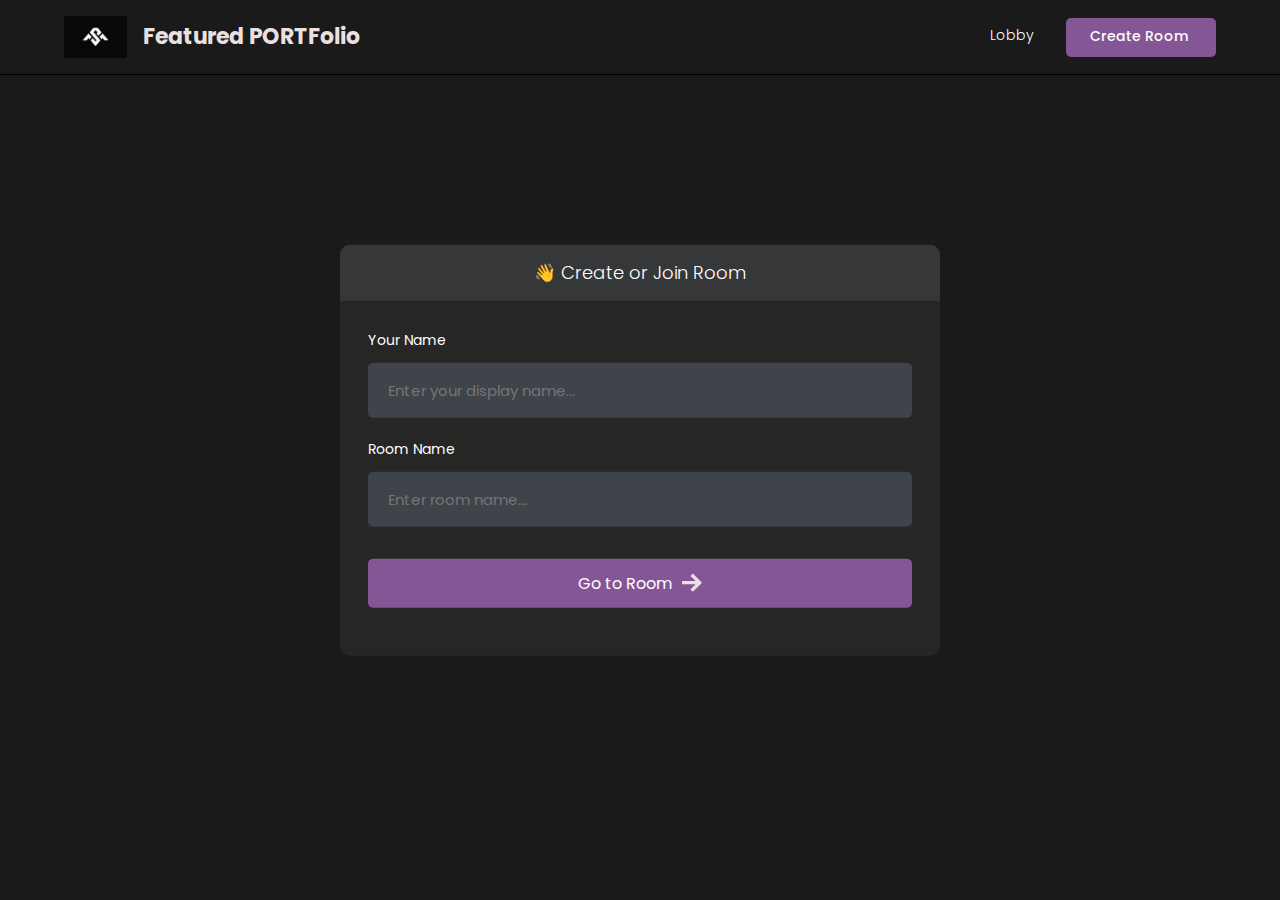
<file: Meet and Work/calling feature/lobby.html>
<!DOCTYPE html>
<html>
<head>
    <meta charset='utf-8'>
    <meta http-equiv='X-UA-Compatible' content='IE=edge'>
    <title>Room</title>
    <meta name='viewport' content='width=device-width, initial-scale=1'>
    <link rel='stylesheet' type='text/css' media='screen' href='styles/main.css'>
    <link rel='stylesheet' type='text/css' media='screen' href='styles/lobby.css'>
</head>
<body>

    <header id="nav">
       <div class="nav--list">
            <a href="lobby.html">
                <h3 id="logo">
                    <img src="./images/logo3.jpg" alt="Site Logo">
                    <span>Featured PORTFolio</span>
                </h3>
            </a>
       </div>

        <div id="nav__links">
            <a class="nav__link" href="/">
                Lobby
                <svg xmlns="http://www.w3.org/2000/svg" width="24" height="24" fill="#ede0e0" viewBox="0 0 24 24"><path d="M20 7.093v-5.093h-3v2.093l3 3zm4 5.907l-12-12-12 12h3v10h7v-5h4v5h7v-10h3zm-5 8h-3v-5h-8v5h-3v-10.26l7-6.912 7 6.99v10.182z"/></svg>
            </a>
            <a class="nav__link" id="create__room__btn" href="lobby.html">
                Create Room
               <svg xmlns="http://www.w3.org/2000/svg" width="24" height="24" fill="#ede0e0" viewBox="0 0 24 24"><path d="M12 0c-6.627 0-12 5.373-12 12s5.373 12 12 12 12-5.373 12-12-5.373-12-12-12zm6 13h-5v5h-2v-5h-5v-2h5v-5h2v5h5v2z"/></svg>
            </a>
        </div>
    </header>

    <main id="room__lobby__container">
        
        <div id="form__container">
             <div id="form__container__header">
                 <p>👋 Create or Join Room</p>
             </div>
 
 
            <form id="lobby__form">
 
                 <div class="form__field__wrapper">
                     <label>Your Name</label>
                     <input type="text" name="name" required placeholder="Enter your display name..." />
                 </div>
 
                 <div class="form__field__wrapper">
                     <label>Room Name</label>
                     <input type="text" name="room"  placeholder="Enter room name..." />
                 </div>
 
                 <div class="form__field__wrapper">
                     <button type="submit">Go to Room 
                         <svg xmlns="http://www.w3.org/2000/svg" width="24" height="24" viewBox="0 0 24 24"><path d="M13.025 1l-2.847 2.828 6.176 6.176h-16.354v3.992h16.354l-6.176 6.176 2.847 2.828 10.975-11z"/></svg>
                    </button>
                 </div>
            </form>
        </div>
     </main>
    
</body>
<script type="text/javascript" src="js/lobby.js"></script>
</html>
</file>
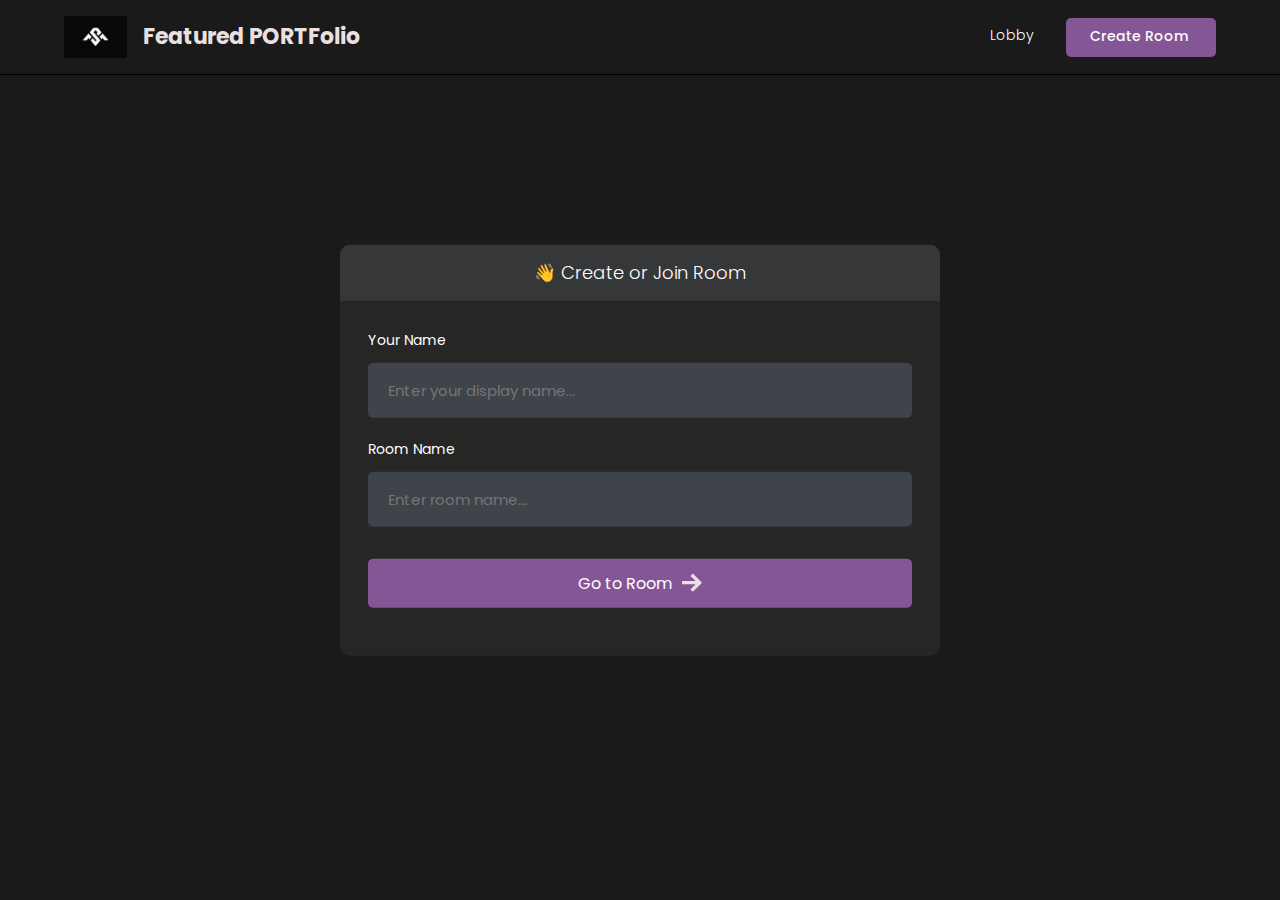
<file: Meet and Work/calling feature/room.html>
<!DOCTYPE html>
<html>
<head>
    <meta charset='utf-8'>
    <meta http-equiv='X-UA-Compatible' content='IE=edge'>
    <title>Room</title>
    <meta name='viewport' content='width=device-width, initial-scale=1'>
    <link rel='stylesheet' type='text/css' media='screen' href='styles/main.css'>

    <link rel='stylesheet' type='text/css' media='screen' href='styles/room.css'>
</head>
<body>

    <header id="nav">
       <div class="nav--list">
            <button id="members__button">
               <svg width="24" height="24" xmlns="http://www.w3.org/2000/svg" fill-rule="evenodd" clip-rule="evenodd"><path d="M24 18v1h-24v-1h24zm0-6v1h-24v-1h24zm0-6v1h-24v-1h24z" fill="#ede0e0"><path d="M24 19h-24v-1h24v1zm0-6h-24v-1h24v1zm0-6h-24v-1h24v1z"/></svg>
            </button>
            <a href="lobby.html"/>
                <h3 id="logo">
                    <img src="./images/logo3.jpg" alt="Site Logo">
                    <span>Featured PORTFolio</span>
                </h3>
            </a>
       </div>

        <div id="nav__links">
            <button id="chat__button"><svg width="24" height="24" xmlns="http://www.w3.org/2000/svg" fill-rule="evenodd" fill="#ede0e0" clip-rule="evenodd"><path d="M24 20h-3v4l-5.333-4h-7.667v-4h2v2h6.333l2.667 2v-2h3v-8.001h-2v-2h4v12.001zm-15.667-6l-5.333 4v-4h-3v-14.001l18 .001v14h-9.667zm-6.333-2h3v2l2.667-2h8.333v-10l-14-.001v10.001z"/></svg></button>
            <!-- <a class="nav__link" href="/">
                Lobby
                <svg xmlns="http://www.w3.org/2000/svg" width="24" height="24" fill="#ede0e0" viewBox="0 0 24 24"><path d="M20 7.093v-5.093h-3v2.093l3 3zm4 5.907l-12-12-12 12h3v10h7v-5h4v5h7v-10h3zm-5 8h-3v-5h-8v5h-3v-10.26l7-6.912 7 6.99v10.182z"/></svg>
            </a> -->
            <a class="nav__link" id="create__room__btn" href="lobby.html">
                Create Room
               <svg xmlns="http://www.w3.org/2000/svg" width="24" height="24" fill="#ede0e0" viewBox="0 0 24 24"><path d="M12 0c-6.627 0-12 5.373-12 12s5.373 12 12 12 12-5.373 12-12-5.373-12-12-12zm6 13h-5v5h-2v-5h-5v-2h5v-5h2v5h5v2z"/></svg>
            </a>
        </div>
    </header>

    <main class="container">
        <div id="room__container">

            <section id="members__container">

            <div id="members__header">
                <p>Participants</p>
                <strong id="members__count">0</strong>
            </div>

            <div id="member__list">
            </div>

            </section>

            <section id="stream__container">

                <div id="stream__box"></div>

                <div id="streams__container"></div>

                <div class="stream__actions">
                    <button id="camera-btn" class="active">
                        <svg xmlns="http://www.w3.org/2000/svg" width="24" height="24" viewBox="0 0 24 24"><path d="M5 4h-3v-1h3v1zm10.93 0l.812 1.219c.743 1.115 1.987 1.781 3.328 1.781h1.93v13h-20v-13h3.93c1.341 0 2.585-.666 3.328-1.781l.812-1.219h5.86zm1.07-2h-8l-1.406 2.109c-.371.557-.995.891-1.664.891h-5.93v17h24v-17h-3.93c-.669 0-1.293-.334-1.664-.891l-1.406-2.109zm-11 8c0-.552-.447-1-1-1s-1 .448-1 1 .447 1 1 1 1-.448 1-1zm7 0c1.654 0 3 1.346 3 3s-1.346 3-3 3-3-1.346-3-3 1.346-3 3-3zm0-2c-2.761 0-5 2.239-5 5s2.239 5 5 5 5-2.239 5-5-2.239-5-5-5z"/></svg>
                    </button>
                    <button id="mic-btn" class="active">
                        <svg xmlns="http://www.w3.org/2000/svg" width="24" height="24" viewBox="0 0 24 24"><path d="M12 2c1.103 0 2 .897 2 2v7c0 1.103-.897 2-2 2s-2-.897-2-2v-7c0-1.103.897-2 2-2zm0-2c-2.209 0-4 1.791-4 4v7c0 2.209 1.791 4 4 4s4-1.791 4-4v-7c0-2.209-1.791-4-4-4zm8 9v2c0 4.418-3.582 8-8 8s-8-3.582-8-8v-2h2v2c0 3.309 2.691 6 6 6s6-2.691 6-6v-2h2zm-7 13v-2h-2v2h-4v2h10v-2h-4z"/></svg>
                    </button>
                    <button id="screen-btn">
                        <svg xmlns="http://www.w3.org/2000/svg" width="24" height="24" viewBox="0 0 24 24"><path d="M0 1v17h24v-17h-24zm22 15h-20v-13h20v13zm-6.599 4l2.599 3h-12l2.599-3h6.802z"/></svg>
                    </button>
                    <button id="leave-btn" style="background-color: #FF5050;">
                        <svg xmlns="http://www.w3.org/2000/svg" width="24" height="24" viewBox="0 0 24 24"><path d="M16 10v-5l8 7-8 7v-5h-8v-4h8zm-16-8v20h14v-2h-12v-16h12v-2h-14z"/></svg>
                    </button>
                </div>

                <button id="join-btn">Join Stream</button>
            </section>

            <section id="messages__container">

                <div id="messages"></div>

                <form id="message__form">
                    <input type="text" name="message" placeholder="Send a message...." />
                </form>

            </section>
        </div>
    </main>
    
</body>
<script type="text/javascript" src="js/AgoraRTC_N-4.11.0.js"></script>
<script type="text/javascript" src="js/agora-rtm-sdk-1.4.4.js"></script>
<script type="text/javascript" src="js/room.js"></script>
<script type="text/javascript" src="js/room_rtm.js"></script>
<script type="text/javascript" src="js/room_rtc.js"></script>
</html>
</file>
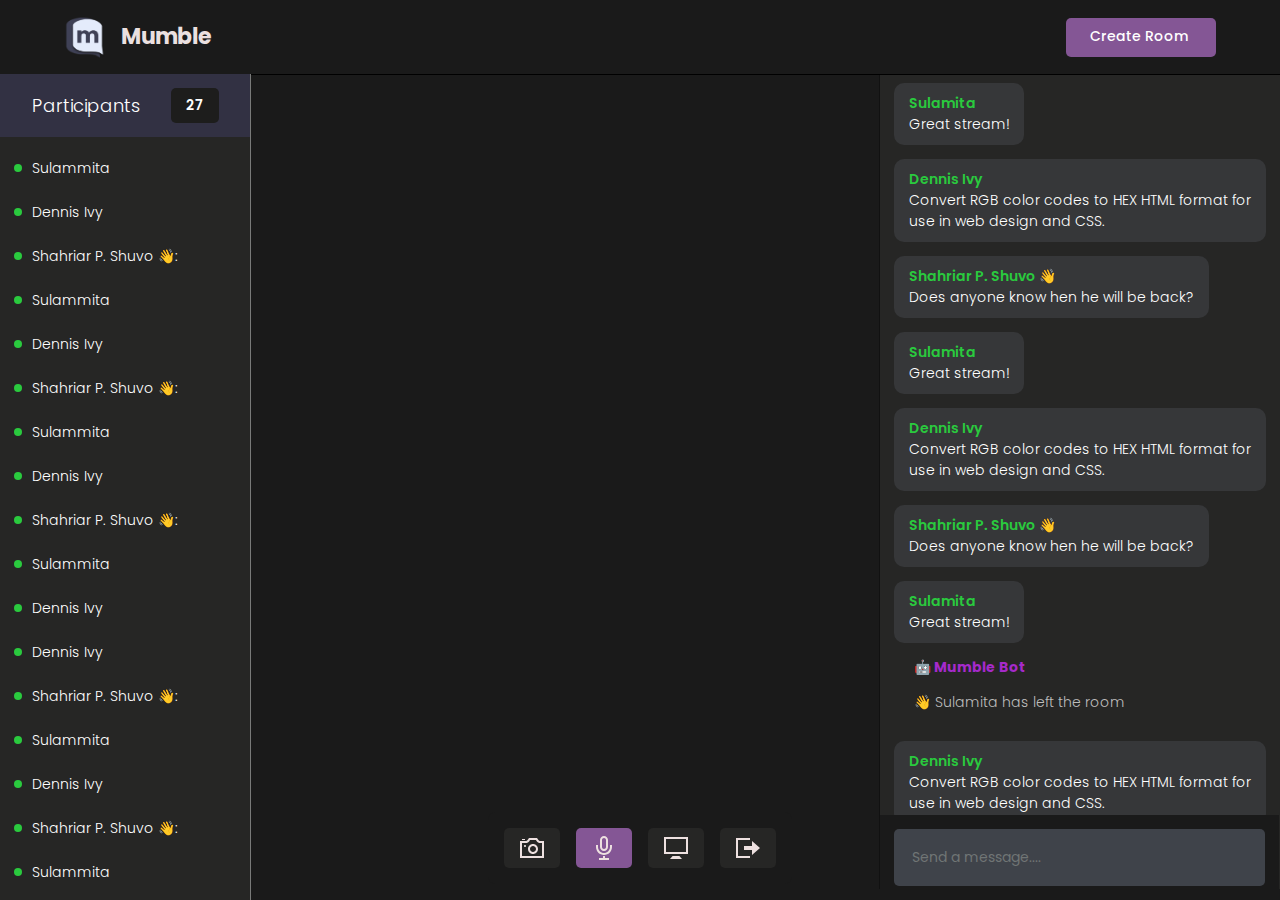
<file: Meet and Work/calling feature/Starter Template/room.html>
<!DOCTYPE html>
<html>
<head>
    <meta charset='utf-8'>
    <meta http-equiv='X-UA-Compatible' content='IE=edge'>
    <title>Room</title>
    <meta name='viewport' content='width=device-width, initial-scale=1'>
    <link rel='stylesheet' type='text/css' media='screen' href='styles/main.css'>

    <link rel='stylesheet' type='text/css' media='screen' href='styles/room.css'>
</head>
<body>

    <header id="nav">
       <div class="nav--list">
            <button id="members__button">
               <svg width="24" height="24" xmlns="http://www.w3.org/2000/svg" fill-rule="evenodd" clip-rule="evenodd"><path d="M24 18v1h-24v-1h24zm0-6v1h-24v-1h24zm0-6v1h-24v-1h24z" fill="#ede0e0"><path d="M24 19h-24v-1h24v1zm0-6h-24v-1h24v1zm0-6h-24v-1h24v1z"/></svg>
            </button>
            <a href="lobby.html"/>
                <h3 id="logo">
                    <img src="./images/logo.png" alt="Site Logo">
                    <span>Mumble</span>
                </h3>
            </a>
       </div>

        <div id="nav__links">
            <button id="chat__button"><svg width="24" height="24" xmlns="http://www.w3.org/2000/svg" fill-rule="evenodd" fill="#ede0e0" clip-rule="evenodd"><path d="M24 20h-3v4l-5.333-4h-7.667v-4h2v2h6.333l2.667 2v-2h3v-8.001h-2v-2h4v12.001zm-15.667-6l-5.333 4v-4h-3v-14.001l18 .001v14h-9.667zm-6.333-2h3v2l2.667-2h8.333v-10l-14-.001v10.001z"/></svg></button>
            <!-- <a class="nav__link" href="/">
                Lobby
                <svg xmlns="http://www.w3.org/2000/svg" width="24" height="24" fill="#ede0e0" viewBox="0 0 24 24"><path d="M20 7.093v-5.093h-3v2.093l3 3zm4 5.907l-12-12-12 12h3v10h7v-5h4v5h7v-10h3zm-5 8h-3v-5h-8v5h-3v-10.26l7-6.912 7 6.99v10.182z"/></svg>
            </a> -->
            <a class="nav__link" id="create__room__btn" href="lobby.html">
                Create Room
               <svg xmlns="http://www.w3.org/2000/svg" width="24" height="24" fill="#ede0e0" viewBox="0 0 24 24"><path d="M12 0c-6.627 0-12 5.373-12 12s5.373 12 12 12 12-5.373 12-12-5.373-12-12-12zm6 13h-5v5h-2v-5h-5v-2h5v-5h2v5h5v2z"/></svg>
            </a>
        </div>
    </header>

    <main class="container">
        <div id="room__container">
            <section id="members__container">

            <div id="members__header">
                <p>Participants</p>
                <strong id="members__count">27</strong>
            </div>

            <div id="member__list">
                <div class="member__wrapper" id="member__1__wrapper">
                    <span class="green__icon"></span>
                    <p class="member_name">Sulammita</p>
                </div>

                <div class="member__wrapper" id="member__2__wrapper">
                    <span class="green__icon"></span>
                    <p class="member_name">Dennis Ivy</p>
                </div>

                <div class="member__wrapper" id="member__2__wrapper">
                    <span class="green__icon"></span>
                    <p class="member_name">Shahriar P. Shuvo 👋:</p>
                </div>

                <div class="member__wrapper" id="member__1__wrapper">
                    <span class="green__icon"></span>
                    <p class="member_name">Sulammita</p>
                </div>

                <div class="member__wrapper" id="member__2__wrapper">
                    <span class="green__icon"></span>
                    <p class="member_name">Dennis Ivy</p>
                </div>

                <div class="member__wrapper" id="member__2__wrapper">
                    <span class="green__icon"></span>
                    <p class="member_name">Shahriar P. Shuvo 👋:</p>
                </div>

                <div class="member__wrapper" id="member__1__wrapper">
                    <span class="green__icon"></span>
                    <p class="member_name">Sulammita</p>
                </div>

                <div class="member__wrapper" id="member__2__wrapper">
                    <span class="green__icon"></span>
                    <p class="member_name">Dennis Ivy</p>
                </div>

                <div class="member__wrapper" id="member__2__wrapper">
                    <span class="green__icon"></span>
                    <p class="member_name">Shahriar P. Shuvo 👋:</p>
                </div>

                <div class="member__wrapper" id="member__1__wrapper">
                    <span class="green__icon"></span>
                    <p class="member_name">Sulammita</p>
                </div>

                <div class="member__wrapper" id="member__2__wrapper">
                    <span class="green__icon"></span>
                    <p class="member_name">Dennis Ivy</p>
                </div>
                <div class="member__wrapper" id="member__2__wrapper">
                    <span class="green__icon"></span>
                    <p class="member_name">Dennis Ivy</p>
                </div>

                <div class="member__wrapper" id="member__2__wrapper">
                    <span class="green__icon"></span>
                    <p class="member_name">Shahriar P. Shuvo 👋:</p>
                </div>

                <div class="member__wrapper" id="member__1__wrapper">
                    <span class="green__icon"></span>
                    <p class="member_name">Sulammita</p>
                </div>

                <div class="member__wrapper" id="member__2__wrapper">
                    <span class="green__icon"></span>
                    <p class="member_name">Dennis Ivy</p>
                </div>

                <div class="member__wrapper" id="member__2__wrapper">
                    <span class="green__icon"></span>
                    <p class="member_name">Shahriar P. Shuvo 👋:</p>
                </div>

                <div class="member__wrapper" id="member__1__wrapper">
                    <span class="green__icon"></span>
                    <p class="member_name">Sulammita</p>
                </div>

                <div class="member__wrapper" id="member__2__wrapper">
                    <span class="green__icon"></span>
                    <p class="member_name">Dennis Ivy</p>
                </div>

                <div class="member__wrapper" id="member__2__wrapper">
                    <span class="green__icon"></span>
                    <p class="member_name">Shahriar P. Shuvo 👋:</p>
                </div>

                <div class="member__wrapper" id="member__1__wrapper">
                    <span class="green__icon"></span>
                    <p class="member_name">Sulammita</p>
                </div>

                <div class="member__wrapper" id="member__2__wrapper">
                    <span class="green__icon"></span>
                    <p class="member_name">Dennis Ivy</p>
                </div>
                <div class="member__wrapper" id="member__2__wrapper">
                    <span class="green__icon"></span>
                    <p class="member_name">Dennis Ivy</p>
                </div>
            </div>

            </section>
            <section id="stream__container">
                <div class="stream__actions">
                    <button>
                        <svg xmlns="http://www.w3.org/2000/svg" width="24" height="24" viewBox="0 0 24 24"><path d="M5 4h-3v-1h3v1zm10.93 0l.812 1.219c.743 1.115 1.987 1.781 3.328 1.781h1.93v13h-20v-13h3.93c1.341 0 2.585-.666 3.328-1.781l.812-1.219h5.86zm1.07-2h-8l-1.406 2.109c-.371.557-.995.891-1.664.891h-5.93v17h24v-17h-3.93c-.669 0-1.293-.334-1.664-.891l-1.406-2.109zm-11 8c0-.552-.447-1-1-1s-1 .448-1 1 .447 1 1 1 1-.448 1-1zm7 0c1.654 0 3 1.346 3 3s-1.346 3-3 3-3-1.346-3-3 1.346-3 3-3zm0-2c-2.761 0-5 2.239-5 5s2.239 5 5 5 5-2.239 5-5-2.239-5-5-5z"/></svg>
                    </button>
                    <button class="active">
                        <svg xmlns="http://www.w3.org/2000/svg" width="24" height="24" viewBox="0 0 24 24"><path d="M12 2c1.103 0 2 .897 2 2v7c0 1.103-.897 2-2 2s-2-.897-2-2v-7c0-1.103.897-2 2-2zm0-2c-2.209 0-4 1.791-4 4v7c0 2.209 1.791 4 4 4s4-1.791 4-4v-7c0-2.209-1.791-4-4-4zm8 9v2c0 4.418-3.582 8-8 8s-8-3.582-8-8v-2h2v2c0 3.309 2.691 6 6 6s6-2.691 6-6v-2h2zm-7 13v-2h-2v2h-4v2h10v-2h-4z"/></svg>
                    </button>
                    <button>
                        <svg xmlns="http://www.w3.org/2000/svg" width="24" height="24" viewBox="0 0 24 24"><path d="M0 1v17h24v-17h-24zm22 15h-20v-13h20v13zm-6.599 4l2.599 3h-12l2.599-3h6.802z"/></svg>
                    </button>
                    <button>
                        <svg xmlns="http://www.w3.org/2000/svg" width="24" height="24" viewBox="0 0 24 24"><path d="M16 10v-5l8 7-8 7v-5h-8v-4h8zm-16-8v20h14v-2h-12v-16h12v-2h-14z"/></svg>
                    </button>
                </div>
            </section>

            <section id="messages__container">

                <div id="messages">
                    <div class="message__wrapper">
                        <div class="message__body__bot">
                            <strong class="message__author__bot">🤖 Mumble Bot</strong>
                            <p class="message__text__bot">Welcome to the room, Don't be shy, say hello!</p>
                        </div>
                    </div>

                    <div class="message__wrapper">
                        <div class="message__body__bot">
                            <strong class="message__author__bot">🤖 Mumble Bot</strong>
                            <p class="message__text__bot">Dennis Ivy just entered the room!</p>
                        </div>
                    </div>

                    <div class="message__wrapper">
                        <div class="message__body">
                            <strong class="message__author">Dennis Ivy</strong>
                            <p class="message__text">Does anyone know hen he will be back?</p>
                        </div>
                    </div>

                    <div class="message__wrapper">
                        <div class="message__body__bot">
                            <strong class="message__author__bot">🤖 Mumble Bot</strong>
                            <p class="message__text__bot">Sulamita  just entered the room!</p>
                        </div>
                    </div>

                    <div class="message__wrapper">
                        <div class="message__body__bot">
                            <strong class="message__author__bot">🤖 Mumble Bot</strong>
                            <p class="message__text__bot">Shahriar P. Shuvo  just entered the room!</p>
                        </div>
                    </div>

                    <div class="message__wrapper">
                        
                        <div class="message__body">
                            <strong class="message__author">Sulamita</strong>  
                            <p class="message__text"> Great stream!</p>
                        </div>
                    </div>

                    <div class="message__wrapper">
                        
                        <div class="message__body">
                            <strong class="message__author">Dennis Ivy</strong>  
                            <p class="message__text"> Convert RGB color 
                                codes to HEX HTML format for use 
                                in web design and CSS.</p>
                        </div>
                    </div>

                    <div class="message__wrapper">
                        
                        <div class="message__body">
                            <strong class="message__author">Shahriar P. Shuvo 👋</strong>  
                            <p class="message__text">Does 
                                anyone know hen he will be 
                                back?</p>
                        </div>
                    </div>
                    <div class="message__wrapper">
                         
                        <div class="message__body">
                            <strong class="message__author">Sulamita</strong> 
                            <p class="message__text">Great stream!</p>
                        </div>
                    </div>

                    <div class="message__wrapper">
                        
                        <div class="message__body">
                            <strong class="message__author">Dennis Ivy</strong>   
                            <p class="message__text">Convert RGB color 
                                codes to HEX HTML format for use 
                                in web design and CSS.</p>
                        </div>
                    </div>

                    <div class="message__wrapper">        
                        <div class="message__body">
                            <strong class="message__author">Shahriar P. Shuvo 👋</strong>
                            <p class="message__text">Does 
                                anyone know hen he will be 
                                back?</p>
                        </div>
                    </div>

                    <div class="message__wrapper">
                        <div class="message__body">
                            <strong class="message__author">Sulamita</strong>
                            <p class="message__text">Great stream!</p>
                        </div>
                    </div>

                    <div class="message__wrapper">
                        <div class="message__body__bot">
                            <strong class="message__author__bot">🤖 Mumble Bot</strong>
                            <p class="message__text__bot">👋 Sulamita  has left the room</p>
                        </div>
                    </div>

                    <div class="message__wrapper">
                        
                        <div class="message__body">
                            <strong class="message__author">Dennis Ivy</strong>
                            <p class="message__text">Convert RGB color 
                                codes to HEX HTML format for use 
                                in web design and CSS.</p>
                        </div>
                    </div>

                    <div class="message__wrapper">
                        <div class="message__body">
                            <strong class="message__author">Shahriar P. Shuvo 👋</strong>
                            <p class="message__text">Does 
                                anyone know hen he will be 
                                back?</p>
                        </div>
                    </div>
                </div>

                <form id="message__form">
                    <input type="text" name="message" placeholder="Send a message...." />
                </form>

            </section>
        </div>
    </main>
    
</body>
<script type="text/javascript" src="js/room.js"></script>
</html>
</file>
<file: Meet and Work/calling feature/styles/main.css>
@import url('https://fonts.googleapis.com/css2?family=Poppins:wght@400;500;600;700;800&display=swap');

* {
  font-family: 'Poppins', sans-serif;
}

/* width */
::-webkit-scrollbar {
  width: 7px;
}

/* Track */
::-webkit-scrollbar-track {
  box-shadow: inset 0 0 5px grey;
  border-radius: 10px;
}

/* Handle */
::-webkit-scrollbar-thumb {
  background: #797a79;
  border-radius: 10px;
}

/* Handle on hover */
::-webkit-scrollbar-thumb:hover {
  background: #845695;
}

body {
  background-color: #1a1a1a;
  color: #fff;

  font-size: 14px;
  padding: 0;
  margin: 0;
  box-sizing: border-box;
}

p,
a {
  font-weight: 300;
}

.avatar__md {
  height: 40px;
  width: 40px;
  object-fit: cover;
  border-radius: 50%;
}

.avatar__sm {
  height: 30px;
  width: 30px;
  object-fit: cover;
  border-radius: 50%;
}

#nav {
  position: fixed;
  top: 0;
  width: 100%;
  box-sizing: border-box;
  display: flex;
  justify-content: space-between;
  align-items: center;
  border-bottom: 1px solid #000000;
  background-color: #1a1a1a;
  text-decoration: none;
  padding: 16px 5%;
  z-index: 999;
}

#logo {
  display: flex;
  align-items: center;
  gap: 16px;
  font-size: 22px;
  font-weight: 700;
  line-height: 0;
  margin: 0;
  color: #ebe0e0;
}

@media (max-width: 640px) {
  #logo span {
    display: none;
  }
}

#logo img {
  height: 42px;
}

#nav a {
  text-decoration: none;
}

#nav__links {
  display: flex;
  align-items: center;
  column-gap: 2em;
}

.nav__link {
  color: #fff;
  text-decoration: none;
  transition: 1s;
  border-bottom: 2px solid transparent;
  transition: all 0.3s ease-in-out;
  padding-bottom: 1px;
}

@media (max-width: 520px) {
  #nav__links {
    column-gap: 3em;
  }
}

.nav__link:hover {
  color: rgb(230, 228, 228);
  text-decoration: none;
  border-color: #845695;
}

#create__room__btn {
  display: block;
  background-color: #845695;
  padding: 8px 24px;
  font-size: 14px;
  font-weight: 500;
  border-radius: 5px;
}

#create__room__btn:hover {
  background-color: #845695;
}

.nav--list {
  display: flex;
  gap: 1rem;
  align-items: center;
}

#members__button,
#chat__button {
  display: none;
  cursor: pointer;
  background: transparent;
  border: none;
}

#members__button:hover svg > path,
#chat__button:hover svg,
.nav__link:hover svg {
  fill: #845695;
}

.nav__link svg {
  width: 0;
  height: 0;
}

@media (max-width: 640px) {
  #members__button {
    display: block;
  }

  .nav__link svg {
    width: 1.5rem;
    height: 1.5rem;
  }
  .nav__link,
  #create__room__btn {
    font-size: 0;
    border: none;
  }

  #create__room__btn {
    padding: 0;
    background-color: transparent;
    border-radius: 50%;
  }

  #create__room__btn:hover {
    background-color: transparent;
  }
}
</file>
<file: Meet and Work/calling feature/styles/lobby.css>
#form__container {
  width: 90%;
  max-width: 600px;
  border-radius: 10px;
  background-color: #262625;
  position: fixed;
  top: 50%;
  left: 50%;
  transform: translate(-50%, -50%);
}

#lobby__form {
  padding: 2em;
}

#form__container__header {
  border-radius: 10px 10px 0 0;
  padding: 10px;
  text-align: center;
  background-color: #363739;
  margin: 0;
  font-size: 18px;
  font-size: 300;
  line-height: 0;
}

.form__field__wrapper {
  width: 100%;
  box-sizing: border-box;
  margin-bottom: 20px;
}

.form__field__wrapper label {
  font-size: 14px;
  line-height: 1.7em;
  margin-bottom: 10px;
  display: block;
}

.form__field__wrapper input {
  box-sizing: border-box;
  color: #fff;
  width: 100%;
  margin: 0;
  border: none;
  border-radius: 5px;
  padding: 16px 20px;
  font-size: 15px;
  background-color: #3f434a;
}

.form__field__wrapper button[type='submit'] {
  margin-top: 32px;
  cursor: pointer;
  background-color: #845695;
  border: none;
  color: #fff;
  font-size: 16px;
  width: 100%;
  display: flex;
  align-items: center;
  justify-content: center;
  padding: 12px;
  border-radius: 5px;
  gap: 10px;
}

.form__field__wrapper button[type='submit'] svg {
  fill: #ede0e0;
  width: 20px;
}

#avatar__selection {
  margin-reight: 10px;
  display: flex;
  gap: 1em;
}

.avatar__option {
  height: 50px;
  width: 50px;
  border-radius: 50%;
  cursor: pointer;
  transition: 0.3s;
  border: 2px solid #797a79;
}

.avatar__option__selected {
  border: 3px solid #845695;
}
</file>
<file: Meet and Work/calling feature/styles/room.css>
.container {
  margin-top: 74px;
  height: clac(100vh - 74px);
  width: 100%;
  position: relative;
}

#room__container {
  position: relative;
  display: flex;
  gap: 3rem;
}

#members__container {
  background-color: #262625;
  border-right: 1px solid #797a79;
  overflow-y: auto;
  width: 90%;
  max-width: 250px;
  position: fixed;
  height: 100%;
  z-index: 999;
}

#members__count {
  background-color: #1d1d1c;
  padding: 7px 15px;
  font-size: 14px;
  font-weight: 600;
  border-radius: 5px;
}

#members__header {
  display: flex;
  justify-content: space-around;
  align-items: center;
  padding: 0 1rem;
  position: fixed;
  font-size: 18px;
  background-color: #323143;
  width: 218px;
}

#member__list {
  display: flex;
  flex-direction: column;
  gap: 1rem;
  padding-top: 5rem;
  padding-bottom: 6.5rem;
}

.members__list::-webkit-scrollbar {
  height: 14px;
}

.member__wrapper {
  display: flex;
  align-items: center;
  column-gap: 10px;
  padding-left: 1em;
}

.green__icon {
  display: block;
  height: 8px;
  width: 8px;
  border-radius: 50%;
  background-color: #2aca3e;
}

.member_name{
  font-size: 14px;
  line-height: 0;
}

#messages__container {
  height: calc(100vh - 85px);
  background-color: #262625;
  right: 0;
  position: absolute;
  width: 100%;
  max-width: 25rem;
  overflow-y: auto;
  border-left: 1px solid #111;
}

#messages {
  width: 100%;
  height: 100%;
  overflow-y: auto;
}

.message__wrapper:last-child {
  margin-bottom: 6.5rem;
}

.message__wrapper {
  display: flex;
  gap: 10px;
  margin: 1em;
}

.message__body {
  background-color: #363739;
  border-radius: 10px;
  padding: 10px 15px;
  width: fit-content;
  max-width: 900px;
}

.message__body strong {
  font-weight: 600;
  color: #ede0e0;
}

.message__body__bot{
  padding: 0 20px;
  max-width: 900px;
  color: #bdbdbd;
}


.message__author {
  margin-right: 10px;
  color: #2aca3e!important;

}

.message__author__bot {
  margin-right: 10px;
  color: #a52aca!important;

}

.message__text {
  margin: 0;
}

#message__form {
  width: 23.2rem;
  position: fixed;
  bottom: 0;
  display: block;
  background-color: #1a1a1a;
  padding: 1em;
}

#message__form input {
  color: #fff;
  width: 100%;
  border: none;
  border-radius: 5px;
  padding: 18px;
  font-size: 14px;
  box-sizing: border-box;
  background-color: #3f434a;
}

#message__form input:focus {
  outline: none;
}

#message__form input::placeholder {
  color: #707575;
}

#stream__container {
  justify-self: center;
  width: calc(100% - 40.7rem);
  position: fixed;
  left: 15.7rem;
  top: clac(100vh - 72px);
  overflow-y: auto;
  height: 100%;
}

#stream__box{
  background-color: #3f434a;
  height: 60vh;
  display: none;
}

#stream__box .video__container{
  border: 2px solid #000;
  border-radius: 0;
  height: 100%!important;
  width:100%!important;

  background-size: 300px;
}

#stream__box video{
  border-radius: 0;
}

#streams__container{
  display: flex;
  flex-wrap: wrap;
  gap: 2em;
  justify-content: center;
  align-items: center;
  margin-top: 25px;
  margin-bottom: 225px;
}

.video__container{
  display: flex;
  justify-content: center;
  align-items: center;
  border:2px solid #b366f9;
  border-radius: 50%;
  cursor: pointer;
  overflow: hidden;
  height: 300px;
  width: 300px;

  background-image: url("/images/logo.png");
  background-repeat: no-repeat;
  background-position: center;
  background-size: 75px;
}

.video-player{
  height: 100%;
  width: 100%;
}

.video-player video{
  border-radius: 50%;
}

@media (max-width: 1400px) {
  .video__container{
    height: 200px;
    width: 200px;
  }
}

@media (max-width: 1200px) {
  #members__container {
    display: none;
  }

  #members__button {
    display: block;
  }

  #stream__container {
    width: calc(100% - 25rem);
    left: 0;
  }
}

@media (max-width: 980px) {
  #stream__container {
    width: calc(100% - 20rem);
    left: 0;
  }
  #messages__container {
    max-width: 20rem;
  }

  #message__form {
    width: 18.2rem;
  }
}

@media (max-width: 768px) {
  #stream__container {
    width: 100%;
  }

  .video__container{
    height: 100px;
    width: 100px;
  }

  #messages__container {
    display: none;
  }

  #chat__button {
    display: block;
  }
}

#stream__box {
  position: relative;
}

.stream__focus {
  width: 100%;
  height: 100%;
}

.stream__focus iframe {
  width: 100%;
  height: 100%;
}

.stream__actions {
  position: fixed;
  bottom: 1rem;
  border-radius: 8px;
  background-color: #1a1a1a60;
  padding: 1rem;
  left: 50%;
  display: none;
  gap: 1rem;
  transform: translateX(-50%);
}

.stream__actions a,
.stream__actions button {
  cursor: pointer;
  background-color: #262625;
  color: #fff;
  border: none;
  display: flex;
  align-items: center;
  justify-content: center;
  padding: 0.5rem 1rem;
  border-radius: 5px;
  transition: all 0.2s ease-in-out;
}

.stream__actions a svg,
.stream__actions button svg {
  width: 1.5rem;
  height: 1.5rem;
  fill: #ede0e0;
}

.stream__actions a.active,
.stream__actions button.active,
.stream__actions a:hover,
.stream__actions button:hover {
  background-color: #845695;
}

#join-btn{
  background-color: #845695;
  font-size: 18px;
  padding: 25px 50px;
  border: none;
  color:#fff;

  position: fixed;
  bottom: 1rem;
  border-radius: 8px;
  left:50%;
  transform: translateX(-50%);
  cursor: pointer;
}
</file>
<file: Meet and Work/calling feature/Starter Template/styles/main.css>
@import url('https://fonts.googleapis.com/css2?family=Poppins:wght@400;500;600;700;800&display=swap');

* {
  font-family: 'Poppins', sans-serif;
}

/* width */
::-webkit-scrollbar {
  width: 7px;
}

/* Track */
::-webkit-scrollbar-track {
  box-shadow: inset 0 0 5px grey;
  border-radius: 10px;
}

/* Handle */
::-webkit-scrollbar-thumb {
  background: #797a79;
  border-radius: 10px;
}

/* Handle on hover */
::-webkit-scrollbar-thumb:hover {
  background: #845695;
}

body {
  background-color: #1a1a1a;
  color: #fff;

  font-size: 14px;
  padding: 0;
  margin: 0;
  box-sizing: border-box;
}

p,
a {
  font-weight: 300;
}

.avatar__md {
  height: 40px;
  width: 40px;
  object-fit: cover;
  border-radius: 50%;
}

.avatar__sm {
  height: 30px;
  width: 30px;
  object-fit: cover;
  border-radius: 50%;
}

#nav {
  position: fixed;
  top: 0;
  width: 100%;
  box-sizing: border-box;
  display: flex;
  justify-content: space-between;
  align-items: center;
  border-bottom: 1px solid #000000;
  background-color: #1a1a1a;
  text-decoration: none;
  padding: 16px 5%;
  z-index: 999;
}

#logo {
  display: flex;
  align-items: center;
  gap: 16px;
  font-size: 22px;
  font-weight: 700;
  line-height: 0;
  margin: 0;
  color: #ebe0e0;
}

@media (max-width: 640px) {
  #logo span {
    display: none;
  }
}

#logo img {
  height: 42px;
}

#nav a {
  text-decoration: none;
}

#nav__links {
  display: flex;
  align-items: center;
  column-gap: 2em;
}

.nav__link {
  color: #fff;
  text-decoration: none;
  transition: 1s;
  border-bottom: 2px solid transparent;
  transition: all 0.3s ease-in-out;
  padding-bottom: 1px;
}

@media (max-width: 520px) {
  #nav__links {
    column-gap: 3em;
  }
}

.nav__link:hover {
  color: rgb(230, 228, 228);
  text-decoration: none;
  border-color: #845695;
}

#create__room__btn {
  display: block;
  background-color: #845695;
  padding: 8px 24px;
  font-size: 14px;
  font-weight: 500;
  border-radius: 5px;
}

#create__room__btn:hover {
  background-color: #845695;
}

.nav--list {
  display: flex;
  gap: 1rem;
  align-items: center;
}

#members__button,
#chat__button {
  display: none;
  cursor: pointer;
  background: transparent;
  border: none;
}

#members__button:hover svg > path,
#chat__button:hover svg,
.nav__link:hover svg {
  fill: #845695;
}

.nav__link svg {
  width: 0;
  height: 0;
}

@media (max-width: 640px) {
  #members__button {
    display: block;
  }

  .nav__link svg {
    width: 1.5rem;
    height: 1.5rem;
  }
  .nav__link,
  #create__room__btn {
    font-size: 0;
    border: none;
  }

  #create__room__btn {
    padding: 0;
    background-color: transparent;
    border-radius: 50%;
  }

  #create__room__btn:hover {
    background-color: transparent;
  }
}
</file>
<file: Meet and Work/calling feature/Starter Template/styles/room.css>
.container {
  margin-top: 74px;
  height: clac(100vh - 74px);
  width: 100%;
  position: relative;
}

#room__container {
  position: relative;
  display: flex;
  gap: 3rem;
}

#members__container {
  background-color: #262625;
  border-right: 1px solid #797a79;
  overflow-y: auto;
  width: 90%;
  max-width: 250px;
  position: fixed;
  height: 100%;
  z-index: 999;
}

#members__count {
  background-color: #1d1d1c;
  padding: 7px 15px;
  font-size: 14px;
  font-weight: 600;
  border-radius: 5px;
}

#members__header {
  display: flex;
  justify-content: space-around;
  align-items: center;
  padding: 0 1rem;
  position: fixed;
  font-size: 18px;
  background-color: #323143;
  width: 218px;
}

#member__list {
  display: flex;
  flex-direction: column;
  gap: 1rem;
  padding-top: 5rem;
  padding-bottom: 6.5rem;
}

.members__list::-webkit-scrollbar {
  height: 14px;
}

.member__wrapper {
  display: flex;
  align-items: center;
  column-gap: 10px;
  padding-left: 1em;
}

.green__icon {
  display: block;
  height: 8px;
  width: 8px;
  border-radius: 50%;
  background-color: #2aca3e;
}

.member_name{
  font-size: 14px;
  line-height: 0;
}

#messages__container {
  height: calc(100vh - 85px);
  background-color: #262625;
  right: 0;
  position: absolute;
  width: 100%;
  max-width: 25rem;
  overflow-y: auto;
  border-left: 1px solid #111;
}

#messages {
  width: 100%;
  height: 100%;
  overflow-y: auto;
}

.message__wrapper:last-child {
  margin-bottom: 6.5rem;
}

.message__wrapper {
  display: flex;
  gap: 10px;
  margin: 1em;
}

.message__body {
  background-color: #363739;
  border-radius: 10px;
  padding: 10px 15px;
  width: fit-content;
  max-width: 900px;
}

.message__body strong {
  font-weight: 600;
  color: #ede0e0;
}

.message__body__bot{
  padding: 0 20px;
  max-width: 900px;
  color: #bdbdbd;
}


.message__author {
  margin-right: 10px;
  color: #2aca3e!important;

}

.message__author__bot {
  margin-right: 10px;
  color: #a52aca!important;

}

.message__text {
  margin: 0;
}

#message__form {
  width: 23.2rem;
  position: fixed;
  bottom: 0;
  display: block;
  background-color: #1a1a1a;
  padding: 1em;
}

#message__form input {
  color: #fff;
  width: 100%;
  border: none;
  border-radius: 5px;
  padding: 18px;
  font-size: 14px;
  box-sizing: border-box;
  background-color: #3f434a;
}

#message__form input:focus {
  outline: none;
}

#message__form input::placeholder {
  color: #707575;
}

#stream__container {
  justify-self: center;
  width: calc(100% - 40.7rem);
  position: fixed;
  left: 15.7rem;
  top: clac(100vh - 72px);
  overflow-y: auto;
  height: 100%;
}


@media (max-width: 1200px) {
  #members__container {
    display: none;
  }

  #members__button {
    display: block;
  }

  #stream__container {
    width: calc(100% - 25rem);
    left: 0;
  }
}

@media (max-width: 980px) {
  #stream__container {
    width: calc(100% - 20rem);
    left: 0;
  }
  #messages__container {
    max-width: 20rem;
  }

  #message__form {
    width: 18.2rem;
  }
}

@media (max-width: 768px) {
  #stream__container {
    width: 100%;
  }

  #messages__container {
    display: none;
  }

  #chat__button {
    display: block;
  }
}

#stream__box {
  position: relative;
}

.stream__focus {
  width: 100%;
  height: 100%;
}

.stream__focus iframe {
  width: 100%;
  height: 100%;
}

.stream__actions {
  position: fixed;
  bottom: 1rem;
  border-radius: 8px;
  background-color: #1a1a1a60;
  padding: 1rem;
  left: 50%;
  display: flex;
  gap: 1rem;
  transform: translateX(-50%);
}

.stream__actions a,
.stream__actions button {
  cursor: pointer;
  background-color: #262625;
  color: #fff;
  border: none;
  display: flex;
  align-items: center;
  justify-content: center;
  padding: 0.5rem 1rem;
  border-radius: 5px;
  transition: all 0.2s ease-in-out;
}

.stream__actions a svg,
.stream__actions button svg {
  width: 1.5rem;
  height: 1.5rem;
  fill: #ede0e0;
}

.stream__actions a.active,
.stream__actions button.active,
.stream__actions a:hover,
.stream__actions button:hover {
  background-color: #845695;
}
</file>
